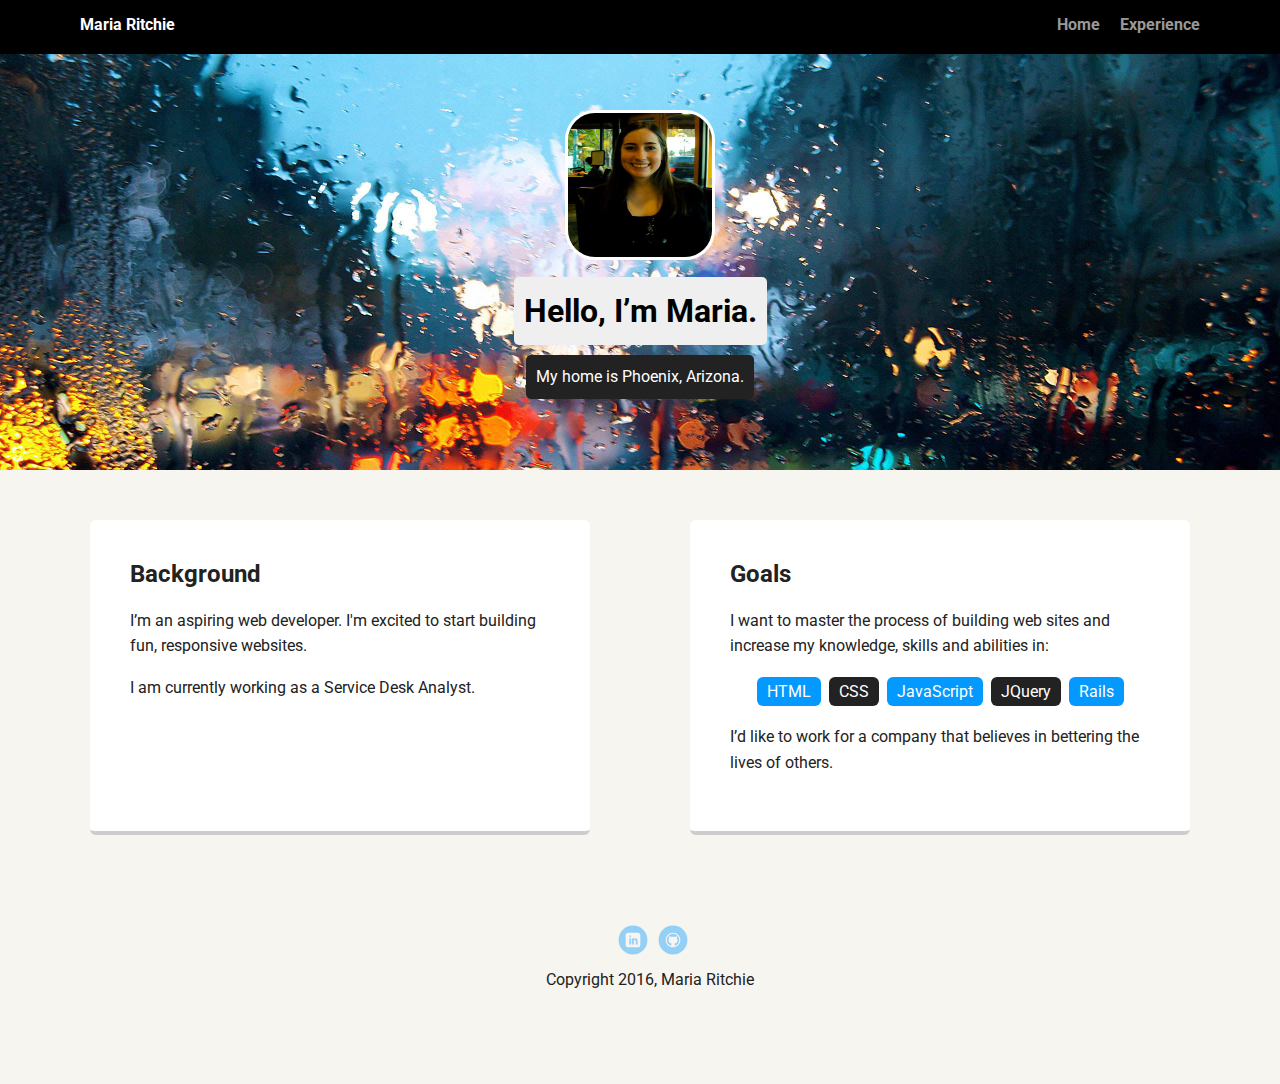
<file: portfolio_update_v1/index.html>
<!doctype html>
<html lang="en">
<head>
  <meta charset="utf-8">
  <title>Maria Ritchie's Profile</title>
  <meta name="viewport" content="width=device-width, initial-scale=1.0">
  <link rel="stylesheet" href="styles.css">
  <link href="https://fonts.googleapis.com/css?family=Muli%7CRoboto:400,300,500,700,900" rel="stylesheet"></head>
  <body>

    <div class="main-nav">
        <ul class="nav">
          <li class="name">Maria Ritchie</li>
          <li><a href="index.html">Home</a></li>
          <li><a href="experience.html">Experience</a></li>
        </ul>
    </div>

    <header>
      <img src="images/maria.jpg" alt="Picture of Maria Ritchie" class="profile-image">
      <h1 class="tag name">Hello, I’m Maria.</h1>
      <p class="tag location">My home is Phoenix, Arizona.</p>
    </header>

    <main class="flex">
      <div class="card">
        <h2>Background</h2>
        <p>I’m an aspiring web developer. I'm excited to start building fun, responsive websites. </p>
        <p>I am currently working as a Service Desk Analyst.</p>
      </div> 

      <div class="card">
        <h2>Goals</h2>
        <p>I want to master the process of building web sites and increase my knowledge, skills and abilities in:</p>
        <ul class="skills">
          <li>HTML</li>
          <li>CSS</li>
          <li>JavaScript</li>
          <li>JQuery</li>
          <li>Rails</li>
        </ul>
        <p>I’d like to work for a company that believes in bettering the lives of others.</p>
      </div> 

    </main>
    <footer>
      <ul>
        <li><a href="https://www.linkedin.com/in/mlritchie" class="social linkedin">LinkedIn</a></li>
        <li><a href="https://github.com/mariaritchie" class="social github">Github</a></li>
      </ul>
      <p class="copyright">Copyright 2016, Maria Ritchie</p>
    </footer>
  </body>
  </html>
</file>
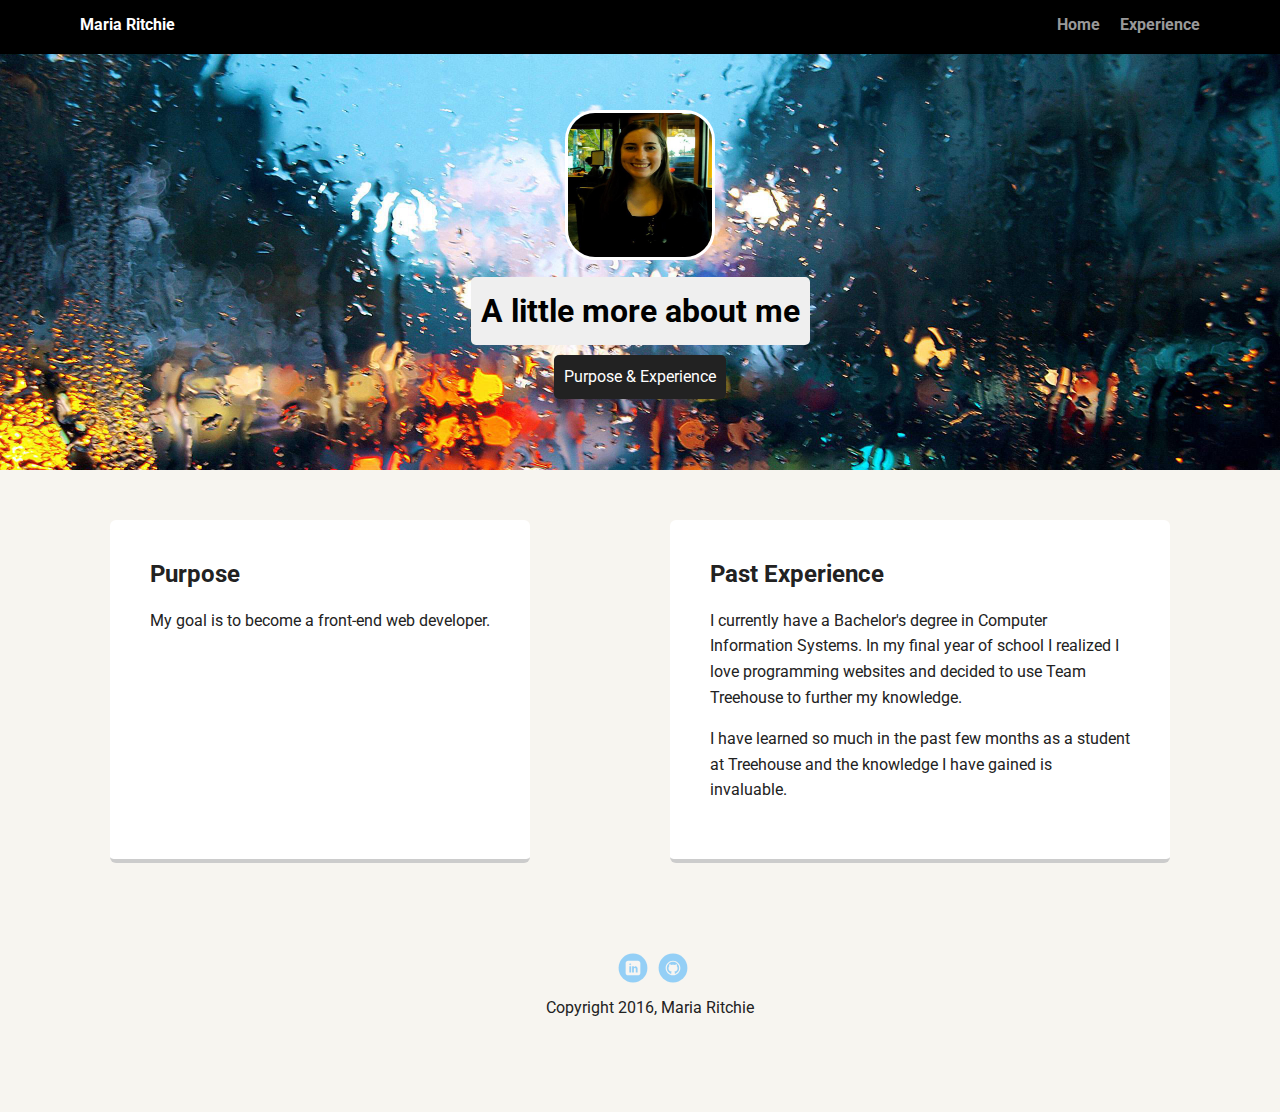
<file: portfolio_update_v1/experience.html>
<!doctype html>
<html lang="en">
<head>
  <meta charset="utf-8">
  <title>Maria Ritchie's Experience</title>
  <meta name="viewport" content="width=device-width, initial-scale=1.0">
  <link rel="stylesheet" href="styles.css">
  <link href="https://fonts.googleapis.com/css?family=Muli%7CRoboto:400,300,500,700,900" rel="stylesheet"></head>
  <body>

    <div class="main-nav">
        <ul class="nav">
          <li class="name">Maria Ritchie</li>
          <li><a href="index.html">Home</a></li>
          <li><a href="experience.html">Experience</a></li>
        </ul>
    </div>

    <header>
      <img src="images/maria.jpg" alt="Picture of Maria Ritchie" class="profile-image">
      <h1 class="tag name">A little more about me</h1>
	  <p class="tag location">Purpose & Experience</p>
    </header>

    <main class="flex">
      <div class="card">
        <h2>Purpose</h2>
        <p>My goal is to become a front-end web developer. </p>
      </div> 

      <div class="card">
        <h2>Past Experience</h2>
        <p>I currently have a Bachelor's degree in Computer Information Systems. In my final year of school I realized I love programming websites and decided to use Team Treehouse to further my knowledge.</p>
        <p>I have learned so much in the past few months as a student at Treehouse and the knowledge I have gained is invaluable. </p>
      </div> 

    </main>
    <footer>
      <ul>
        <li><a href="https://www.linkedin.com/in/mlritchie" class="social linkedin">LinkedIn</a></li>
        <li><a href="https://github.com/mariaritchie" class="social github">Github</a></li>
      </ul>
      <p class="copyright">Copyright 2016, Maria Ritchie</p>
    </footer>
  </body>
  </html>
</file>
<file: portfolio_update_v1/styles.css>
/* Global Layout Set-up */
* { 
  box-sizing: border-box;
}
  
body {
  margin: 0;
  padding: 0;
  text-align: center;
  font-family: 'Roboto', sans-serif;
  color: #222;
  background: #f7f5f0;
}
/* Link Styles */

a {
  text-decoration: none;
  color: #999;
}
a:hover {
  color: #6633ff;
}

/* Section Styles */

.main-nav {
  width: 100%;
  background: black;
  min-height: 30px;
  padding: 10px;
  position: fixed;
  text-align: center;
}
.nav {
  display: flex;
  justify-content: space-around;
  font-weight: 700;
  list-style-type: none;
  margin: 0 auto;
  padding: 0;
}

.nav .name {
    display: block;
    margin-right: auto;
    color: white;
}
.nav li {
  padding: 5px 10px 10px 10px;
}
.nav a {
  transition: all .5s;
}
.nav a:hover {
  color: white
}

header {
  text-align: center;
  background: url('images/rain.jpg') no-repeat top center ;
  background-size: cover;
  overflow: hidden;
  padding-top: 60px;
}
header {
  line-height: 1.5;
}
header .profile-image {
  margin-top: 50px;
  width: 150px;
  height: 150px;
  border-radius: 20%;
  border: 3px solid white;
  transition: all .5s;
}
header .profile-image:hover {
  transform: scale(1.2) rotate(5deg);
  border: 4px dotted black;
}
.tag {
  background-color: #efefef;
  color: black;
  padding: 10px;
  border-radius: 5px;
  display: table;
  margin: 10px auto;
} 
.location {
  background-color: #222;
  color: white;
}
.card {
  margin: 30px;
  padding: 20px 40px 40px;
  max-width: 500px;
  text-align: left;
  background: #fff;
  border-bottom: 4px solid #ccc;
  border-radius: 6px;
  transition: all .5s;
}
.card:hover {
  border-color: lightblue;
}

ul.skills {
  padding: 0;
  text-align: center;
}

.skills li {
  border-radius: 6px;
  display: inline-block;
  background: #222;
  color: white;
  padding: 5px 10px;
  margin: 2px;
}

.skills li:nth-child(odd) {
  background: #0399ff;
}

footer {
  width: 100%;
  min-height: 30px;
  padding: 20px 0 40px 20px;
}

footer .copyright {
  top: -8px;
  font-size: .75em;
}

footer ul {
  list-style-type: none;
  margin: 0;
  padding: 0;
}

footer ul li {
  display: inline-block;
}

a.social {
  display: inline-block;
  text-indent: -9999px;
  margin-left: 5px;
  width: 30px;
  height: 30px;
  background-size: 30px 30px;
  opacity: .4;
  transition: all .5s;
}
a.twitter {
  background-image: url(images/twitter.svg);
}
a.linkedin {
  background-image: url(images/linkedin.svg);
}
a.github {
  background-image: url(images/github.svg);
}
a.social:hover {
  opacity: 1;
}
.clearfix {
  clear: both;
}

/* Styles for larger screens */
@media screen and (min-width: 720px) {
  
  .flex {
      display: -ms-flexbox;      /* TWEENER - IE 10 */
      display: flex; 
      max-width: 1200px;
      -ms-flex-pack: distribute;
      justify-content: space-around;
      margin: 0 auto;
  }

  header {
    min-height: 470px;
  }

  .nav {
    max-width: 1200px;
    padding: 0 30px;
  }


  main {
    padding-top: 20px;
  }

  main p {
    line-height: 1.6em;
  }

  footer {
    font-size: 1.3em;
    max-width: 1200px;
    margin: 40px auto;
  }

}
</file>
